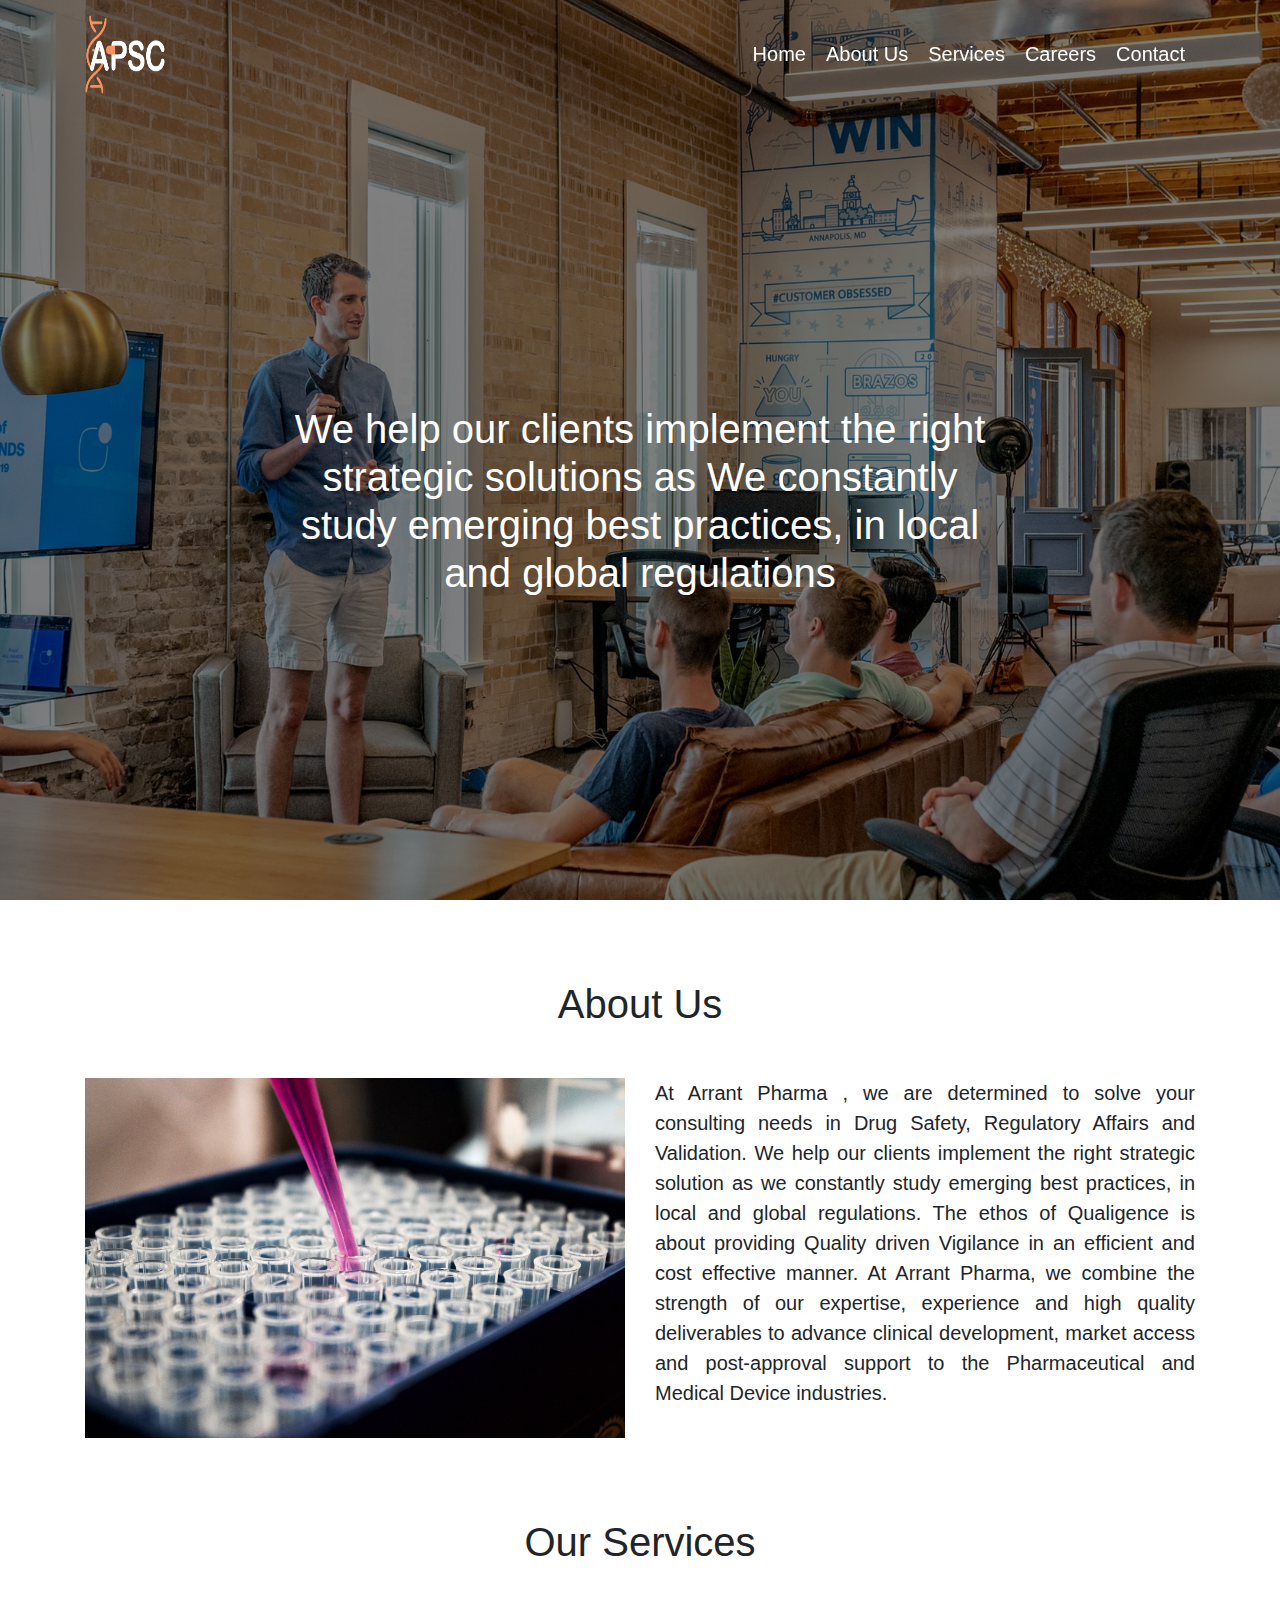
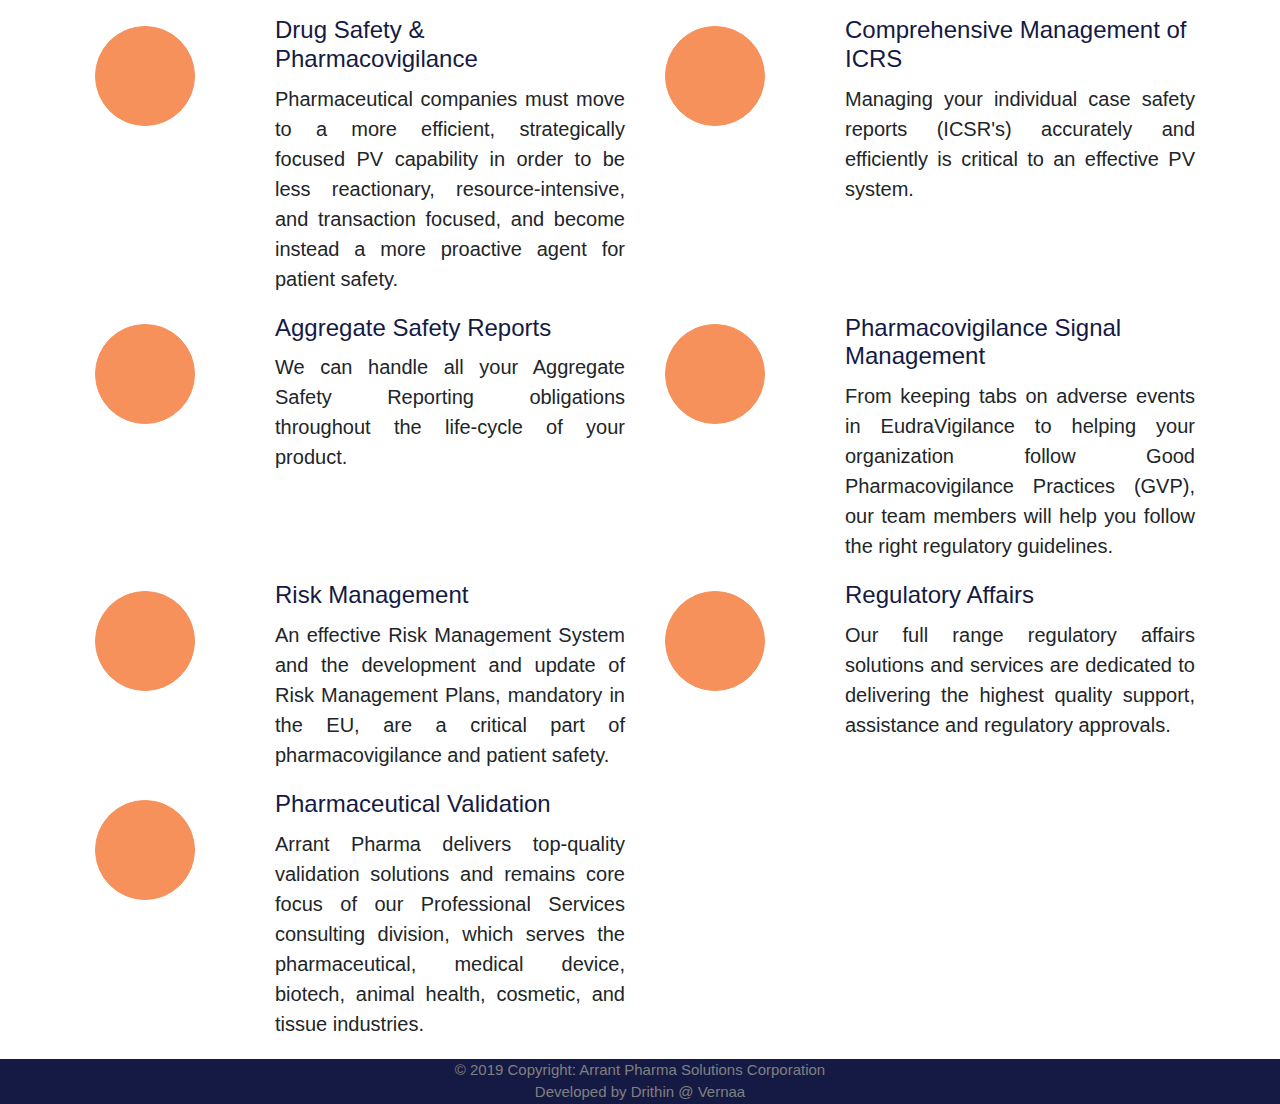
<file: index.html>
<!doctype html>
<html lang="en">
  <head>
    <!-- Required meta tags -->
    <meta charset="utf-8">
    <meta name="viewport" content="width=device-width, initial-scale=1.0">

    <!-- Bootstrap CSS -->
    <link rel="stylesheet" href="https://maxcdn.bootstrapcdn.com/bootstrap/4.0.0/css/bootstrap.min.css" integrity="sha384-Gn5384xqQ1aoWXA+058RXPxPg6fy4IWvTNh0E263XmFcJlSAwiGgFAW/dAiS6JXm" crossorigin="anonymous">

    <link rel="stylesheet" href="https://use.fontawesome.com/releases/v5.0.13/css/all.css" integrity="sha384-DNOHZ68U8hZfKXOrtjWvjxusGo9WQnrNx2sqG0tfsghAvtVlRW3tvkXWZh58N9jp"
    crossorigin="anonymous">

    <link rel="stylesheet" href="style.css">

    <link href="https://fonts.googleapis.com/css?family=Montserrat:300,400&display=swap" rel="stylesheet">

    <title>Home - Arrant Pharma</title>


  </head>
  <body>
        <!-- navbar navbar-inner navbar-expand-md fixed-top navbar-dark bg-primary navbar-custom mb-3 -->
<header class="img-responsive container-fluid">
        <nav class="navbar navbar-expand-md navbar-dark fixed-top" id="nav">
                <div class="container">
                        <a class="navbar-brand" href="index.html">
                                <img src="images/Arrant.Final.png" width="80" height="80" alt="">
                               
                        </a>
        
                    <button class="navbar-toggler" data-toggle="collapse" data-target="#navbarNav">
                            <span class="navbar-toggler-icon">
                                    <ion-icon name="menu"></ion-icon>
                            </span>
                    </button>
        
                    <div class="collapse navbar-collapse" id="navbarNav">
                            <ul class="navbar-nav ml-auto">
                                    <li class="nav-item current-menu-item">
                                        <a class="nav-link" href="index.html">Home</a>
                                    </li>
                                    <li class="nav-item">
                                        <a class="nav-link" href="#about-us" data-target="about-us">About Us</a>
                                    </li>
                                    <li class="nav-item">
                                        <a class="nav-link" href="services.html">Services</a>
                                    </li>
                                    <li class="nav-item">
                                        <a class="nav-link" href="careers.html">Careers</a>
                                    </li>
                                    <li class="nav-item">
                                        <a class="nav-link" href="contact.html">Contact</a>
                                    </li>
                                </ul>
                    </div>         
                </div>
            </nav>
</header>

<div class="row">
        <div id="home col- col-sm-12 col-md-12 col-lg-12">
  
                <div class="landing-text" id="change-bg-color-now">
                        <h3>
                            We help our clients implement the right strategic
                            solutions as We constantly study emerging best practices,
                            in local and global regulations
                        </h3>
                    </div>            
    </div>
</div>
  



<div class="padding">
    <div class="container">
            <h1><a name="about-us">About Us</a></h1>
       
        <div class="row">
            <div class="col-sm-6">
                <img src="images/about-us-sec.jpeg" alt="">
            </div>
            <div class="col-sm-6 text-center">
                    <p>
                            At Arrant Pharma , we are determined to solve your consulting needs in Drug Safety, 
                            Regulatory Affairs and Validation. We help our clients implement the right strategic solution
                             as we constantly study emerging best practices, in local and global regulations. 
                             The ethos of Qualigence is about providing Quality driven Vigilance in an efficient and
                              cost effective manner. At Arrant Pharma, we combine the strength of our expertise, 
                              experience and high quality deliverables to advance clinical development, market access
                               and post-approval support to the Pharmaceutical and Medical Device industries.
                            </p>
            </div>
        </div>
    </div>
</div>

<div class="our-services">
    <div class="container">
        <h1>Our Services</h1>

        <div class="row">
            <div class="col-sm-2">
                        <i class="fas fa-pills"></i> 
            </div>
            <div class="col-sm-4">
                
               
                <h4><a href="services.html#drug-safety">Drug Safety & Pharmacovigilance</a></h4>
                <p>
                        Pharmaceutical companies must move to a more efficient, strategically focused PV 
                        capability in order to be less reactionary, resource-intensive, and transaction focused, 
                        and become instead a more proactive agent for patient safety.
                </p>
            </div>
            <div class="col-sm-2">
                <i class="fas fa-tasks"></i>
            </div>
            <div class="col-sm-4">
                   
                    <h4><a href="services.html#icrs">Comprehensive Management of ICRS</a></h4>
                    <p>
                            Managing your individual case safety reports (ICSR's) accurately and
                             efficiently is critical to an effective PV system.
                    </p>
            </div>
           
        </div>
        <div class="row">
            <div class="col-sm-2">
                <i class="fas fa-shield-alt"></i>
            </div>
            <div class="col-sm-4">
                    
                <h4><a href="services.html#asr">Aggregate Safety Reports</a></h4>
                <p>
                        We can handle all your Aggregate Safety Reporting obligations throughout
                         the life-cycle of your product.
                </p>
            </div>
            <div class="col-sm-2">
                    <i class="fas fa-signal"></i>
            </div>
            <div class="col-sm-4">
                    
                    <h4><a href="services.html#psm">Pharmacovigilance Signal Management</a></h4>
                    <p>
                        From keeping tabs on adverse events in EudraVigilance to helping your 
                        organization follow Good Pharmacovigilance Practices (GVP), 
                        our team members will help you follow the right regulatory guidelines.
                    </p>
            </div>
           
        </div>

        <div class="row">
            <div class="col-sm-2">
                    <i class="fas fa-user-shield"></i>
            </div>
            <div class="col-sm-4">
                   
                
                <h4><a href="services.html#riskmgt">Risk Management</a></h4>
                <p>
                    An effective Risk Management System and the development and update of Risk Management Plans, mandatory in the EU, are a critical part of pharmacovigilance and patient safety. 
                </p>
            </div>

            <div class="col-sm-2">
                    <i class="fas fa-gavel"></i>
            </div>
            <div class="col-sm-4">
                   
                    <h4><a href="services.html#regaffairs">Regulatory Affairs</a></h4>
                    <p>
                        Our full range regulatory affairs solutions and services are dedicated to delivering
                         the highest quality support, assistance and regulatory approvals.
                    </p>
            </div>
           
        </div>
        <div class="row">

            <div class="col-sm-2">
                    <i class="fas fa-vials"></i>
            </div>
            <div class="col-sm-4">
                    
                <h4><a href="services.html#pharmavalid">Pharmaceutical Validation</a></h4>
                <p>
                    Arrant Pharma delivers top-quality validation solutions and remains 
                    core focus of our Professional Services consulting division, which serves 
                    the pharmaceutical, medical device, biotech, animal health, cosmetic, and tissue industries.
                </p>
            </div>
            
        </div>



    </div>
</div>



<!-- Footer -->
<footer class="page-footer font-small blue">

       
        <div class="container">
            <div class="row">
                    <div class="footer-copyright text-center col-md-12">© 2019 Copyright:
                            <a href="#">Arrant Pharma Solutions Corporation</a>
                    </div>
                    <div class="footer-copyright text-center col-md-12">Developed by Drithin @
                            <a href="https://www.vernaa.com">Vernaa</a>
                    </div>
            </div>
               
        </div>
       
       
      
      </footer>
      <!-- Footer -->


    <!-- Optional JavaScript -->
    
    <!-- jQuery first, then Popper.js, then Bootstrap JS -->
    <script src="https://code.jquery.com/jquery-3.2.1.slim.min.js" integrity="sha384-KJ3o2DKtIkvYIK3UENzmM7KCkRr/rE9/Qpg6aAZGJwFDMVNA/GpGFF93hXpG5KkN" crossorigin="anonymous"></script>
    <script src="https://cdnjs.cloudflare.com/ajax/libs/popper.js/1.12.9/umd/popper.min.js" integrity="sha384-ApNbgh9B+Y1QKtv3Rn7W3mgPxhU9K/ScQsAP7hUibX39j7fakFPskvXusvfa0b4Q" crossorigin="anonymous"></script>
    <script src="https://maxcdn.bootstrapcdn.com/bootstrap/4.0.0/js/bootstrap.min.js" integrity="sha384-JZR6Spejh4U02d8jOt6vLEHfe/JQGiRRSQQxSfFWpi1MquVdAyjUar5+76PVCmYl" crossorigin="anonymous"></script>

    <script type="text/javascript" src="script.js"></script>
  </body>
</html>
</file>
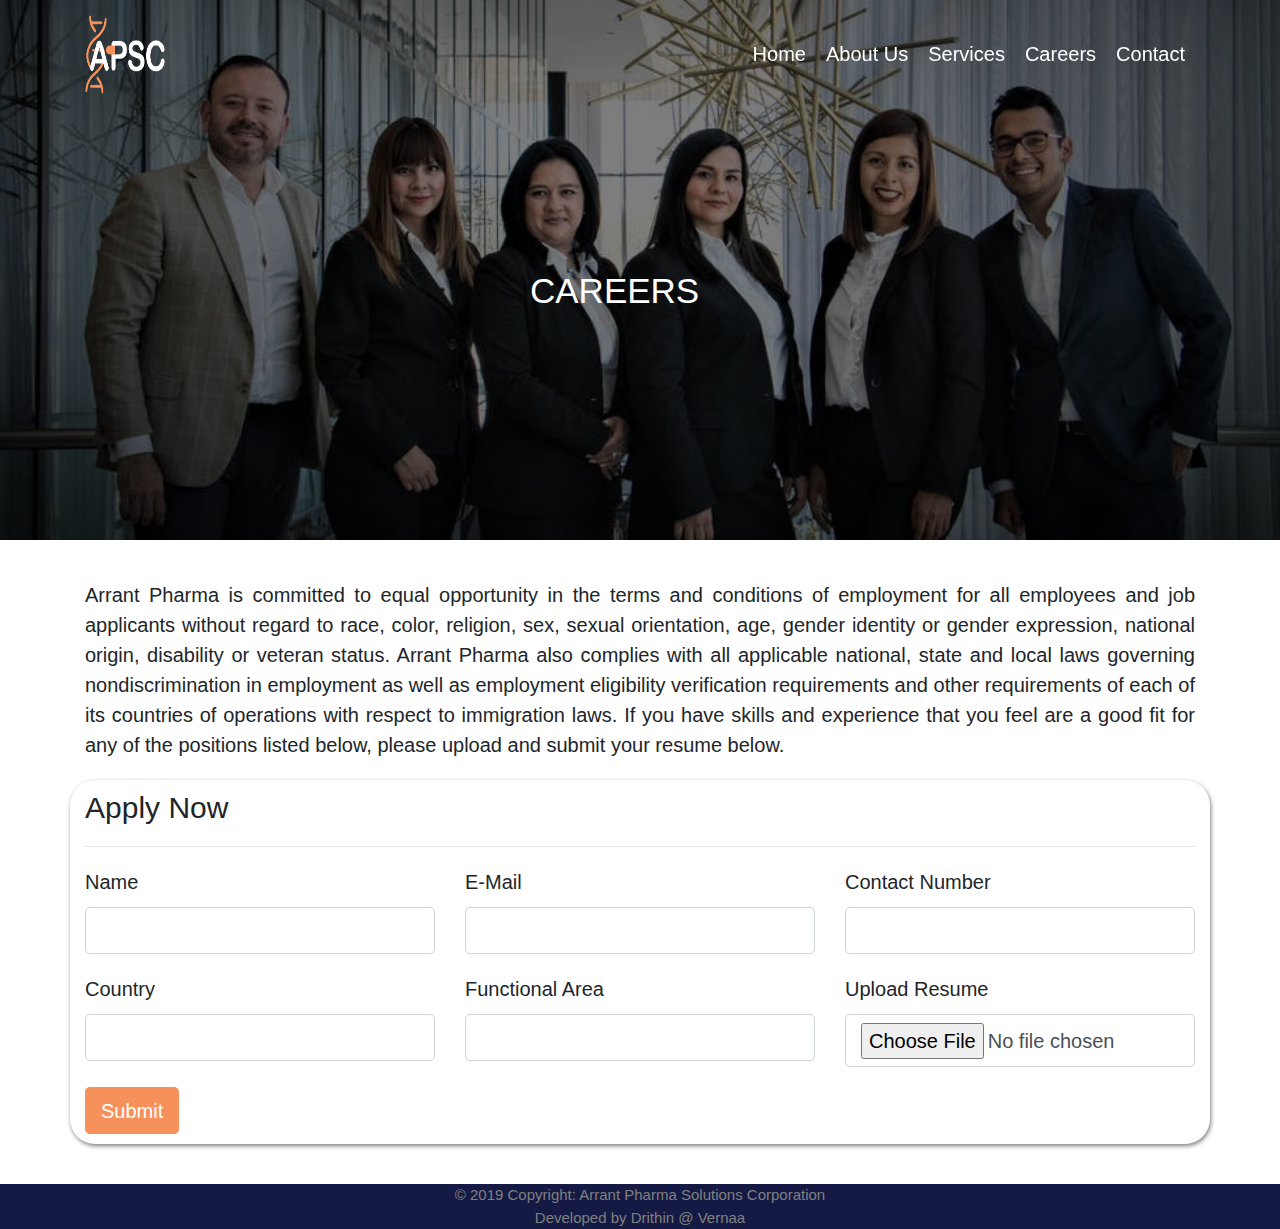
<file: careers.html>
<!doctype html>
<html lang="en">
  <head>
    <!-- Required meta tags -->
    <meta charset="utf-8">
    <meta name="viewport" content="width=device-width, initial-scale=1, shrink-to-fit=no">

    <!-- Bootstrap CSS -->
    <link rel="stylesheet" href="https://maxcdn.bootstrapcdn.com/bootstrap/4.0.0/css/bootstrap.min.css" integrity="sha384-Gn5384xqQ1aoWXA+058RXPxPg6fy4IWvTNh0E263XmFcJlSAwiGgFAW/dAiS6JXm" crossorigin="anonymous">

    <link rel="stylesheet" href="https://use.fontawesome.com/releases/v5.0.13/css/all.css" integrity="sha384-DNOHZ68U8hZfKXOrtjWvjxusGo9WQnrNx2sqG0tfsghAvtVlRW3tvkXWZh58N9jp"
    crossorigin="anonymous">

    <link href="https://fonts.googleapis.com/css?family=Montserrat:300,400&display=swap" rel="stylesheet">


    <link rel="stylesheet" href="style.css">

    <title>Careers - Arrant Pharma</title>


  </head>

  <body>
        
                <nav class="navbar navbar-expand-md navbar-dark fixed-top" id="nav">
                        <div class="container">
                                <a class="navbar-brand" href="index.html">
                                        <img src="images/Arrant.Final.png" width="80" height="80" alt="">
                                </a>
                
                            <button class="navbar-toggler" data-toggle="collapse" data-target="#navbarNav">
                                    <span class="navbar-toggler-icon"></span>
                            </button>
                
                            <div class="collapse navbar-collapse" id="navbarNav">
                                    <ul class="navbar-nav ml-auto">
                                            <li class="nav-item">
                                                <a class="nav-link" href="index.html">Home</a>
                                            </li>
                                            <li class="nav-item">
                                                <a class="nav-link" href="index.html#about-us" data-target="about-us">About Us</a>
                                            </li>
                                            <li class="nav-item">
                                                <a class="nav-link" href="services.html">Services</a>
                                            </li>
                                            <li class="nav-item current-menu-item">
                                                <a class="nav-link" href="careers.html">Careers</a>
                                            </li>
                                            <li class="nav-item">
                                                <a class="nav-link" href="contact.html">Contact</a>
                                            </li>
                                        </ul>
                            </div>         
                        </div>
                    </nav>
      

        <div id="careers">
                <div class="careers-text">
                    <h3>Careers</h3>
                </div>
            </div>
        
        <div class="careers-para">
            <div class="container">
                <div class="row">
                    <div class="col">
                            <p>
                                    Arrant Pharma is committed to equal opportunity in the terms and conditions of employment for all employees and job applicants without regard to race, color, religion, sex, sexual orientation, age, gender identity or gender expression, national origin, disability or veteran status.
        
                                    Arrant Pharma also complies with all applicable national, state and local laws governing nondiscrimination in employment as well as employment eligibility verification requirements and other requirements of each of its countries of operations with respect to immigration laws.
                                    
                                    If you have skills and experience that you feel are a good fit for any of the positions listed below, please upload and submit your resume below.
                            </p>
                    </div>
                   
                </div>
            </div>
        </div>

        <!-- <div class="careers-form">
            <div class="container">
                
                <div class="careers-form-field">
                        <div class="row">
                                <h4>Apply Now</h4>
                            </div>
            
                    <div class="form-row">
                            <div class="col-md-4">
                                <input type="text" class="form-control" placeholder="Name">
                            </div>
                            <div class="col-md-4">
                                <input type="email" class="form-control" placeholder="Email">
                            </div>
                            <div class="col-md-4">
                                <input type="text" class="form-control" placeholder="Contact Number">
                            </div>    
                        </div> 
                    <div class="form-row">
                            <div class="col-md-4">
                                <input type="text" class="form-control" placeholder="Country">
                            </div>
                            <div class="col-md-4">
                                <input type="text" class="form-control" placeholder="Functional Area">
                            </div>
                            <div class="col-md-4">
                                    <input type="file" id="file" class="form-control-file">
                                    <small class="form-text text-muted" id="fileHelp">Max 3mb size</small>
                                
                            </div>    
                        </div> 
                    <button class="btn btn-light" type="submit">Submit</button>
                    </div>
                   
            </div>
        </div> -->

        <form class="careers-form" id="careers-form" enctype="multipart/form-data" method="post" action="career-send.php">
            <div class="container">
                    <h4>Apply Now</h4>
                    <hr>
                   
                    <div class="row">
                        <div class="col-md-4">
                            <div class="form-group"><label>Name</label> <input type="text" class="form-control" name="name"></div>
                        </div>
                        <div class="col-md-4">
                            <div class="form-group"><label>E-Mail</label> <input type="text" class="form-control" name="email"></div>
                        </div>
                        <div class="col-md-4">
                            <div class="form-group"><label>Contact Number</label> <input type="text" class="form-control" name="mobile"></div>
                        </div>
                        <div class="col-md-4">
                            <div class="form-group"><label>Country</label> <input type="text" class="form-control" name="country"></div>
                        </div>
                        <div class="col-md-4">
                            <div class="form-group"><label>Functional Area</label> <input type="text" class="form-control" name="functional"></div>
                        </div>
                        <div class="col-md-4">
                            <div class="form-group"><label>Upload Resume</label> <input type="file" class="form-control" name="attachment"></div>
                        </div>
                        <div class="col-12"><input type="submit" class="btn" name=""></div>
                    </div>
                
            </div>
           
        </form>



       <!-- Footer -->
<footer class="page-footer font-small blue">

       
        <div class="container">
            <div class="row">
                    <div class="footer-copyright text-center col-md-12">© 2019 Copyright:
                            <a href="#">Arrant Pharma Solutions Corporation</a>
                    </div>
                    <div class="footer-copyright text-center col-md-12">Developed by Drithin @
                            <a href="https://www.vernaa.com">Vernaa</a>
                    </div>
            </div>
               
        </div>
       
       
      
      </footer>
      <!-- Footer -->


 
    <!-- jQuery first, then Popper.js, then Bootstrap JS -->
    <script src="https://code.jquery.com/jquery-3.2.1.slim.min.js" integrity="sha384-KJ3o2DKtIkvYIK3UENzmM7KCkRr/rE9/Qpg6aAZGJwFDMVNA/GpGFF93hXpG5KkN" crossorigin="anonymous"></script>
    <script src="https://cdnjs.cloudflare.com/ajax/libs/popper.js/1.12.9/umd/popper.min.js" integrity="sha384-ApNbgh9B+Y1QKtv3Rn7W3mgPxhU9K/ScQsAP7hUibX39j7fakFPskvXusvfa0b4Q" crossorigin="anonymous"></script>
    <script src="https://maxcdn.bootstrapcdn.com/bootstrap/4.0.0/js/bootstrap.min.js" integrity="sha384-JZR6Spejh4U02d8jOt6vLEHfe/JQGiRRSQQxSfFWpi1MquVdAyjUar5+76PVCmYl" crossorigin="anonymous"></script>

    <script type="text/javascript" src="script.js"></script>

    <script type="text/javascript">
       $("#careers-form").validate({
    rules: {
        name: "required",
        email: "required",
        email: {
            required: true,
            email: true
        },
        mobile: {
            required:true,
            minlength:8,
            number:true,
            maxlength:12,
        },
        country:"required",
        functional:"required",
        attachment:"required",
       // agree: "required"
    },
    
    submitHandler: function(form) {
        form.submit();
    }
});

    </script>
  </body>

  </html>
</file>
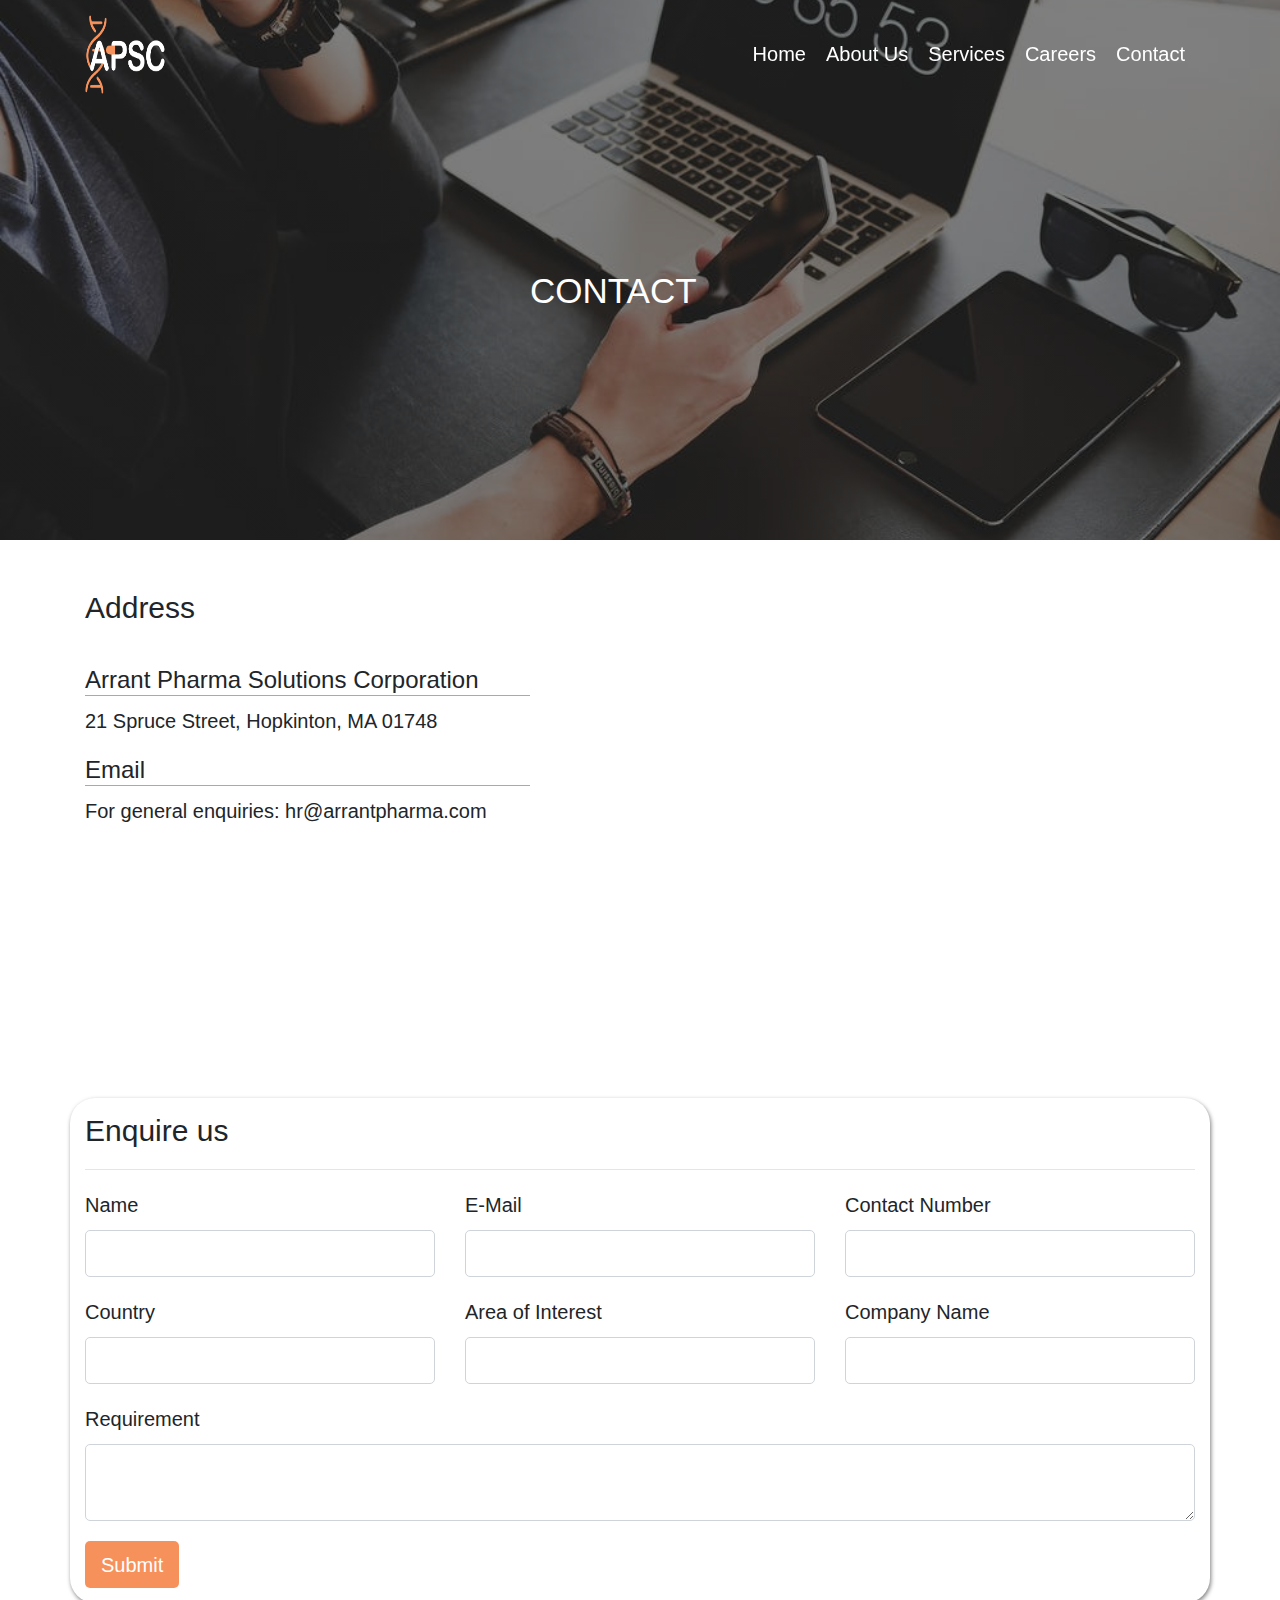
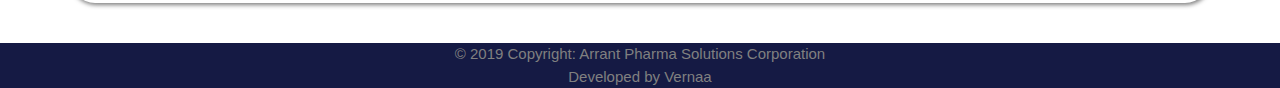
<file: contact.html>
<!doctype html>
<html lang="en">
  <head>
    <!-- Required meta tags -->
    <meta charset="utf-8">
    <meta name="viewport" content="width=device-width, initial-scale=1, shrink-to-fit=no">

    <!-- Bootstrap CSS -->
    <link rel="stylesheet" href="https://maxcdn.bootstrapcdn.com/bootstrap/4.0.0/css/bootstrap.min.css" integrity="sha384-Gn5384xqQ1aoWXA+058RXPxPg6fy4IWvTNh0E263XmFcJlSAwiGgFAW/dAiS6JXm" crossorigin="anonymous">

    <link rel="stylesheet" href="https://use.fontawesome.com/releases/v5.0.13/css/all.css" integrity="sha384-DNOHZ68U8hZfKXOrtjWvjxusGo9WQnrNx2sqG0tfsghAvtVlRW3tvkXWZh58N9jp"
    crossorigin="anonymous">

    <link href="https://fonts.googleapis.com/css?family=Montserrat:300,400&display=swap" rel="stylesheet">


    <link rel="stylesheet" href="style.css">

    <title>Contact - Arrant Pharma</title>


  </head>

  <body>
        
                <nav class="navbar navbar-expand-md navbar-dark fixed-top" id="nav">
                        <div class="container">
                                <a class="navbar-brand" href="index.html">
                                        <img src="images/Arrant.Final.png" width="80" height="80" alt="">
                                </a>
                
                            <button class="navbar-toggler" data-toggle="collapse" data-target="#navbarNav">
                                    <span class="navbar-toggler-icon"></span>
                            </button>
                
                            <div class="collapse navbar-collapse" id="navbarNav">
                                    <ul class="navbar-nav ml-auto">
                                            <li class="nav-item">
                                                <a class="nav-link" href="index.html">Home</a>
                                            </li>
                                            <li class="nav-item">
                                                <a class="nav-link" href="index.html#about-us" data-target="about-us">About Us</a>
                                            </li>
                                            <li class="nav-item">
                                                <a class="nav-link" href="services.html">Services</a>
                                            </li>
                                            <li class="nav-item">
                                                <a class="nav-link" href="careers.html">Careers</a>
                                            </li>
                                            <li class="nav-item">
                                                <a class="nav-link" href="contact.html">Contact</a>
                                            </li>
                                        </ul>
                            </div>         
                        </div>
                    </nav>
      



        <div id="contact">
                <div class="contact-text">
                    <h3>contact</h3>
                </div>
            </div>

            <div class="contact-addr">
                    <div class="container">
                        <div class="row">
                            <div class="col-lg-5">
                                <h2>Address</h2>
                                <br>
    
                                <h6>Arrant Pharma Solutions Corporation</h6>
                                <p>21 Spruce Street, Hopkinton, MA 01748</p>
    
                                <h6>Email</h6>
                                <p>For general enquiries: hr@arrantpharma.com</p>
    
                                
                            </div>
    
                            <div class="col-lg-3">
                                <iframe src="https://www.google.com/maps/embed?pb=!1m18!1m12!1m3!1d2953.437339283797!2d-71.50831194899642!3d42.247832250072065!2m3!1f0!2f0!3f0!3m2!1i1024!2i768!4f13.1!3m3!1m2!1s0x89e475b9ee90e08d%3A0xe250a335c6c9e833!2s21%20Spruce%20St%2C%20Hopkinton%2C%20MA%2001748%2C%20USA!5e0!3m2!1sen!2sin!4v1587051507491!5m2!1sen!2sin" width="600" height="450" frameborder="0" style="border:0;" allowfullscreen="" aria-hidden="false" tabindex="0"></iframe>
                            </div>
                        </div>
                    </div>
                </div>
        
        
           

            
                    <form class="contact-form" id="contact-form"  method="post" enctype="multipart/form-data" action="contact-send.php">

                        <div class="container">
                                <h4>Enquire us</h4>
                                <hr>
                                <div class="row">
                                    <div class="col-md-4">
                                        <div class="form-group"><label>Name</label> <input type="text" class="form-control" name="name"></div>
                                    </div>
                                    <div class="col-md-4">
                                        <div class="form-group"><label>E-Mail</label> <input type="text" class="form-control" name="email"></div>
                                    </div>
                                    <div class="col-md-4">
                                        <div class="form-group"><label>Contact Number</label> <input type="text" class="form-control" name="mobile"></div>
                                    </div>
                                    <div class="col-md-4">
                                        <div class="form-group"><label>Country</label> <input type="text" class="form-control" name="country"></div>
                                    </div>
                                    <div class="col-md-4">
                                        <div class="form-group"><label>Area of Interest</label> <input type="text" class="form-control" name="interest"></div>
                                    </div>
                                    <div class="col-md-4">
                                        <div class="form-group"><label>Company Name</label> <input type="text" class="form-control" name="company"></div>
                                    </div>
                                    <div class="col-12">
                                        <div class="form-group"><label>Requirement</label> <textarea class="form-control" name="requirement"></textarea></div>
                                    </div>
                                    <div class="col-12"><input type="submit" class="btn" name=""></div>
                                </div>
                        </div>
                        
                    </form>

            

     <!-- Footer -->
<footer class="page-footer font-small blue">

       
        <div class="container">
            <div class="row">
                    <div class="footer-copyright text-center col-md-12">© 2019 Copyright:
                            <a href="#">Arrant Pharma Solutions Corporation</a>
                    </div>
                    <div class="footer-copyright text-center col-md-12">Developed by
                            <a href="https://www.vernaa.com">Vernaa</a>
                    </div>
            </div>
               
        </div>
       
       
      
      </footer>
      <!-- Footer -->


     <!-- jQuery first, then Popper.js, then Bootstrap JS -->
     <script src="https://code.jquery.com/jquery-3.2.1.slim.min.js" integrity="sha384-KJ3o2DKtIkvYIK3UENzmM7KCkRr/rE9/Qpg6aAZGJwFDMVNA/GpGFF93hXpG5KkN" crossorigin="anonymous"></script>
     <script src="https://cdnjs.cloudflare.com/ajax/libs/popper.js/1.12.9/umd/popper.min.js" integrity="sha384-ApNbgh9B+Y1QKtv3Rn7W3mgPxhU9K/ScQsAP7hUibX39j7fakFPskvXusvfa0b4Q" crossorigin="anonymous"></script>
     <script src="https://maxcdn.bootstrapcdn.com/bootstrap/4.0.0/js/bootstrap.min.js" integrity="sha384-JZR6Spejh4U02d8jOt6vLEHfe/JQGiRRSQQxSfFWpi1MquVdAyjUar5+76PVCmYl" crossorigin="anonymous"></script>
 
     <script type="text/javascript" src="script.js"></script>
   </body>
 
   </html>
</file>
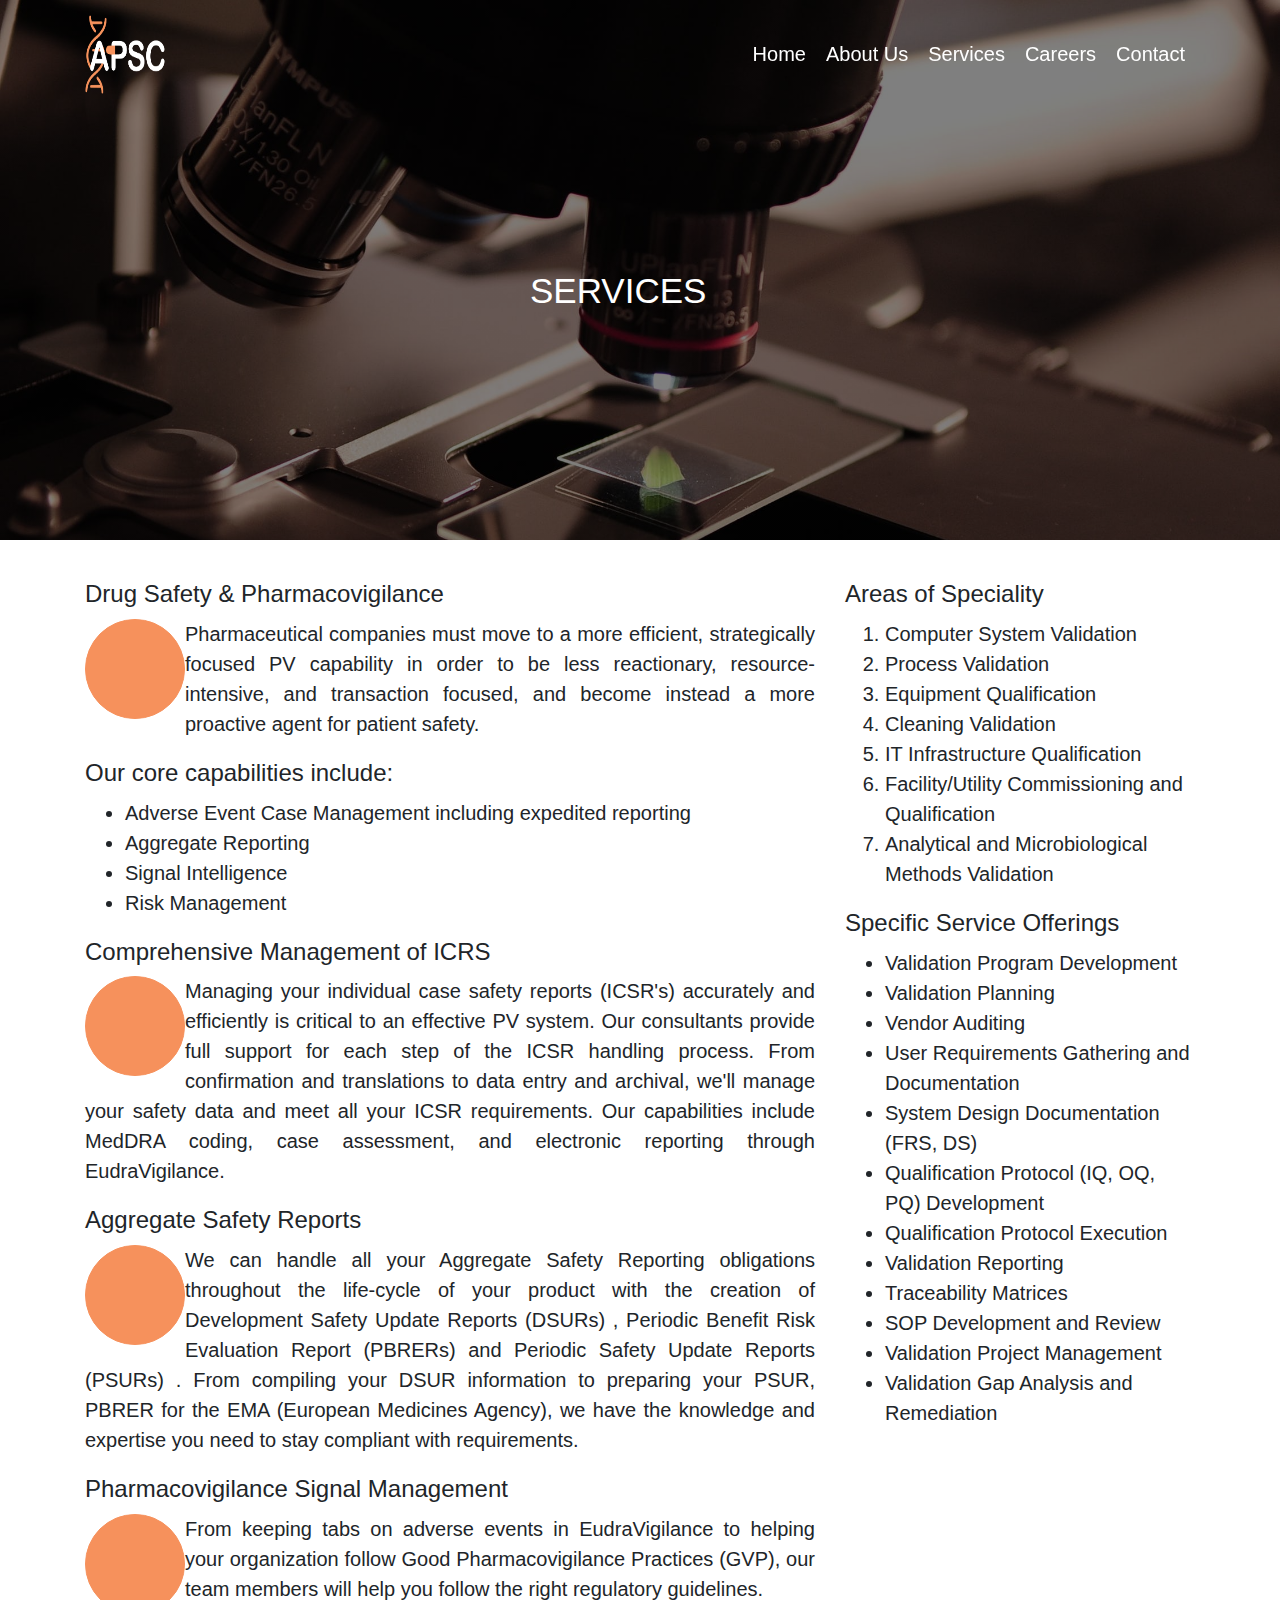
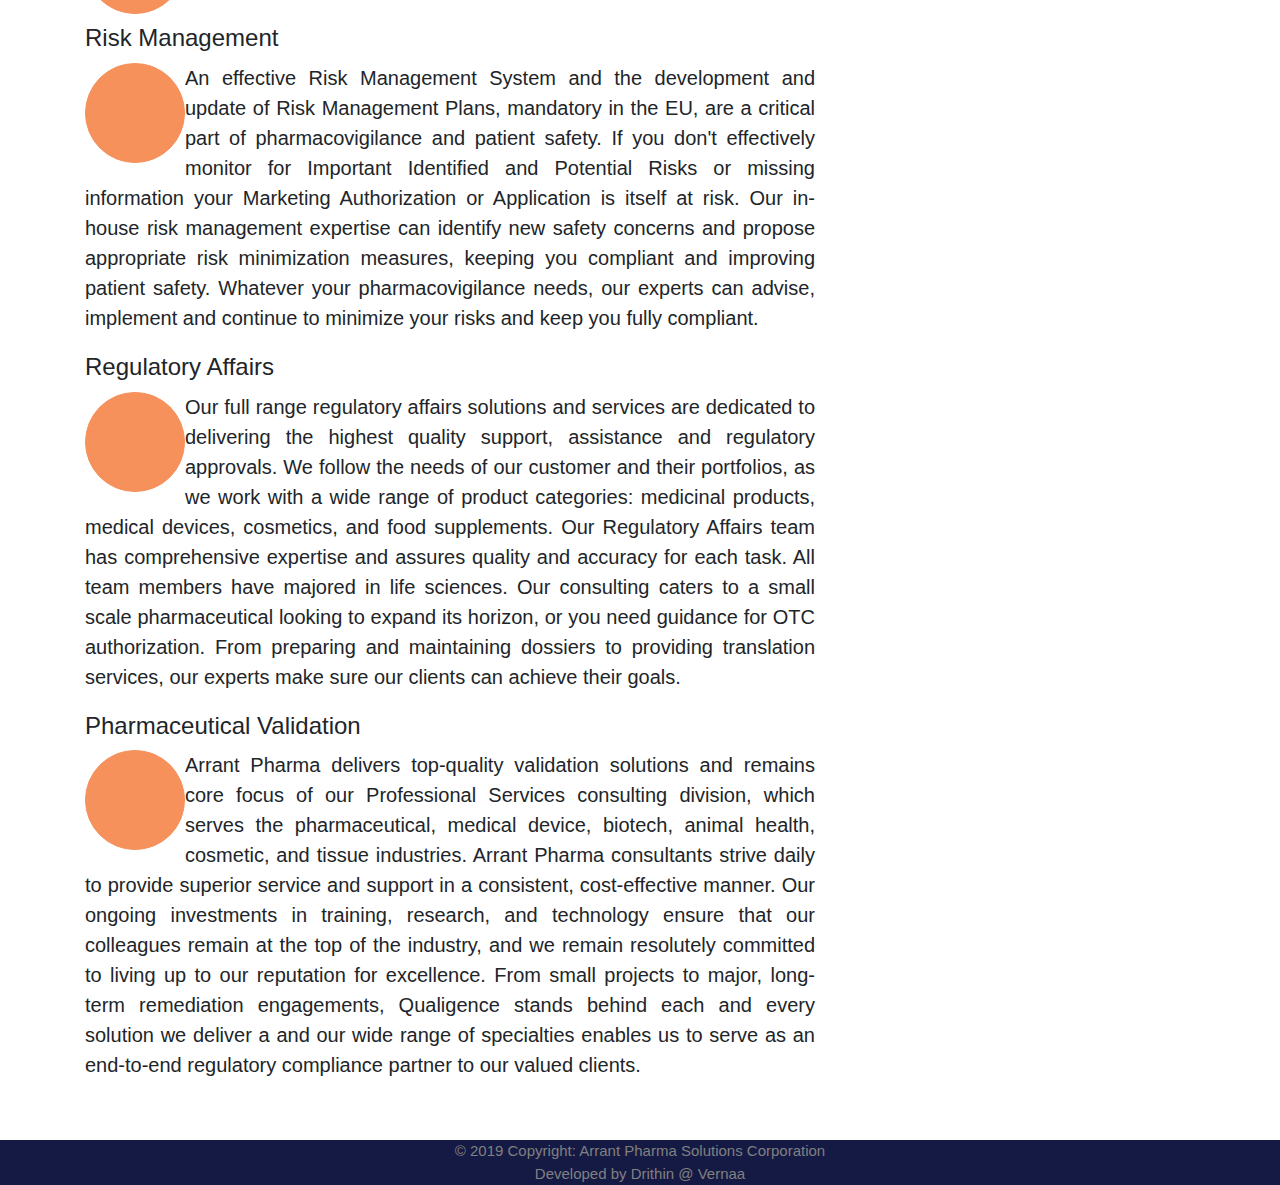
<file: services.html>
<!doctype html>
<html lang="en">
  <head>
    <!-- Required meta tags -->
    <meta charset="utf-8">
    <meta name="viewport" content="width=device-width, initial-scale=1, shrink-to-fit=no">

    <!-- Bootstrap CSS -->
    <link rel="stylesheet" href="https://maxcdn.bootstrapcdn.com/bootstrap/4.0.0/css/bootstrap.min.css" integrity="sha384-Gn5384xqQ1aoWXA+058RXPxPg6fy4IWvTNh0E263XmFcJlSAwiGgFAW/dAiS6JXm" crossorigin="anonymous">

    <link rel="stylesheet" href="https://use.fontawesome.com/releases/v5.0.13/css/all.css" integrity="sha384-DNOHZ68U8hZfKXOrtjWvjxusGo9WQnrNx2sqG0tfsghAvtVlRW3tvkXWZh58N9jp"
    crossorigin="anonymous">

    <link href="https://fonts.googleapis.com/css?family=Montserrat:300,400&display=swap" rel="stylesheet">


    <link rel="stylesheet" href="style.css">

    <title>Home - Arrant Pharma</title>


  </head>

  <body>
       
                <nav class="navbar navbar-expand-md navbar-dark fixed-top" id="nav">
                        <div class="container">
                                <a class="navbar-brand" href="index.html">
                                        <img src="images/Arrant.Final.png" width="80" height="80" alt="">
                                </a>
                
                            <button class="navbar-toggler" data-toggle="collapse" data-target="#navbarNav">
                                    <span class="navbar-toggler-icon"></span>
                            </button>
                
                            <div class="collapse navbar-collapse" id="navbarNav">
                                    <ul class="navbar-nav ml-auto">
                                            <li class="nav-item">
                                                <a class="nav-link" href="index.html">Home</a>
                                            </li>
                                            <li class="nav-item">
                                                <a class="nav-link" href="index.html#about-us" data-target="about-us">About Us</a>
                                            </li>
                                            <li class="nav-item">
                                                <a class="nav-link" href="services.html">Services</a>
                                            </li>
                                            <li class="nav-item">
                                                <a class="nav-link" href="careers.html">Careers</a>
                                            </li>
                                            <li class="nav-item">
                                                <a class="nav-link" href="contact.html">Contact</a>
                                            </li>
                                        </ul>
                            </div>         
                        </div>
                    </nav>
       
  
        
        <div id="services">
                <div class="services-text">
                    <h3>services</h3>
                </div>
            </div>


        <div class="services">
            <div class="container">
                <div class="row">
                        <div class="col-lg-8">
                            <div >
                                    <h4><a name="drug-safety">Drug Safety & Pharmacovigilance</a></h4>
                                    <i class="fas fa-pills"></i> 
                                    <p>
                                            Pharmaceutical companies must move to a more efficient, strategically focused PV 
                                            capability in order to be less reactionary, resource-intensive, and transaction focused, 
                                            and become instead a more proactive agent for patient safety.
                                    </p>
    
                                    <h6>Our core capabilities include:</h6>
                                    
                                    <ul>
                                        <li>Adverse Event Case Management including expedited reporting</li>
                                        <li>Aggregate Reporting</li>
                                        <li>Signal Intelligence</li>
                                        <li>Risk Management</li>
                                    </ul>
                            </div>

                            <div >
                                    <h4><a name="icrs">Comprehensive Management of ICRS</a></h4>
                                    
                                    <i class="fas fa-tasks"></i>
                           
                            <p>
                                    Managing your individual case safety reports (ICSR's) accurately and efficiently 
                                    is critical to an effective PV system. Our consultants provide full support for 
                                    each step of the ICSR handling process. From confirmation and translations to data
                                     entry and archival, we'll manage your safety data and meet all your ICSR requirements.
                                      Our capabilities include MedDRA coding, case assessment, and electronic reporting
                                       through EudraVigilance.
                            </p>
                            </div>

                            <div>
                                    <h4><a name="asr">Aggregate Safety Reports</a></h4>
                                    <i class="fas fa-shield-alt"></i>
                                
                                <p>
                                        We can handle all your Aggregate Safety Reporting obligations throughout the 
                                        life-cycle of your product with the creation of Development Safety Update Reports (DSURs) ,
                                         Periodic Benefit Risk Evaluation Report (PBRERs) and Periodic Safety Update Reports (PSURs)
                                         . From compiling your DSUR information to preparing your PSUR, PBRER for the EMA 
                                         (European Medicines Agency), we have the knowledge and expertise you need to stay compliant 
                                         with requirements.
                                </p>
            
                            </div>

                            <div>
                                    <h4><a name="psm">Pharmacovigilance Signal Management</a></h4>
                                    <i class="fas fa-signal"></i>
                       
                        <p>
                                From keeping tabs on adverse events in EudraVigilance to helping your 
                                organization follow Good Pharmacovigilance Practices (GVP), 
                                our team members will help you follow the right regulatory guidelines.
                        </p>
    
                            </div>

                            <div>
                                    <h4><a name="riskmgt">Risk Management</a></h4>
                                    <i class="fas fa-user-shield"></i>
                               
                                <p>
                                        An effective Risk Management System and the development and update of Risk Management Plans, mandatory in the EU, are a critical part of pharmacovigilance and patient safety. If you don't effectively monitor for Important Identified and Potential Risks or missing information your Marketing Authorization or Application is itself at risk.

                                        Our in-house risk management expertise can identify new safety concerns and propose appropriate risk minimization measures, keeping you compliant and improving patient safety.
                                        
                                        Whatever your pharmacovigilance needs, our experts can advise, implement and continue to minimize your risks and keep you fully compliant.
                                </p>
            
                            </div>

                            <div>
                                    <h4><a name="regaffairs">Regulatory Affairs</a></h4>
                                    <i class="fas fa-gavel"></i>
                               
                                <p>
                                     Our full range regulatory affairs solutions and services are dedicated to delivering the highest quality support, assistance and regulatory approvals. We follow the needs of our customer and their portfolios, as we work with a wide range of product categories: medicinal products, medical devices, cosmetics, and food supplements. Our Regulatory Affairs team has comprehensive expertise and assures quality and accuracy for each task. All team members have majored in life sciences. Our consulting caters to a small scale pharmaceutical looking to expand its horizon, or you need guidance for OTC authorization.
            
                                    From preparing and maintaining dossiers to providing translation services, our experts make sure our clients can achieve their goals.
                                </p>
                            </div>

                            <div>
                                    <h4><a name="pharmavalid">Pharmaceutical Validation</a></h4>
                                    <i class="fas fa-user-shield"></i>
                               
                                <p>
                                        Arrant Pharma delivers top-quality validation solutions and remains core focus of our Professional Services consulting division, which serves the pharmaceutical, medical device, biotech, animal health, cosmetic, and tissue industries.
            
            
                                    Arrant Pharma consultants strive daily to provide superior service and support in a consistent, cost-effective manner. Our ongoing investments in training, research, and technology ensure that our colleagues remain at the top of the industry, and we remain resolutely committed to living up to our reputation for excellence. From small projects to major, long-term remediation engagements, Qualigence stands behind each and every solution we deliver a and our wide range of specialties enables us to serve as an end-to-end regulatory compliance partner to our valued clients.
                                </p>
                            </div>
                        </div>
                        <div class="col-lg-4">
                                <h6>Areas of Speciality</h6>
                    
                                <ol>
                                    <li>Computer System Validation</li>
                                    <li>Process Validation</li>
                                    <li>Equipment Qualification</li>
                                    <li>Cleaning Validation</li>
                                    <li>IT Infrastructure Qualification</li>
                                    <li>Facility/Utility Commissioning and Qualification</li>
                                    <li>Analytical and Microbiological Methods Validation</li>
                                </ol>

                                <h6>Specific Service Offerings</h6>
                
                                    <ul>
                                        <li>Validation Program Development</li>
                                        <li>Validation Planning</li>
                                        <li>Vendor Auditing</li>
                                        <li>User Requirements Gathering and Documentation</li>
                                        <li>System Design Documentation (FRS, DS)</li>
                                        <li>Qualification Protocol (IQ, OQ, PQ) Development</li>
                                        <li>Qualification Protocol Execution</li>
                                        <li>Validation Reporting</li>
                                        <li>Traceability Matrices</li>
                                        <li>SOP Development and Review</li>
                                        <li>Validation Project Management</li>
                                        <li>Validation Gap Analysis and Remediation</li>
                                   
                                        
                                    </ul>
                        </div>
                </div>


               
            </div>
        </div>




      <!-- Footer -->
<footer class="page-footer font-small blue">

       
        <div class="container">
            <div class="row">
                    <div class="footer-copyright text-center col-md-12">© 2019 Copyright:
                            <a href="#">Arrant Pharma Solutions Corporation</a>
                    </div>
                    <div class="footer-copyright text-center col-md-12">Developed by Drithin @
                            <a href="https://www.vernaa.com">Vernaa</a>
                    </div>
            </div>
               
        </div>
       
       
      
      </footer>
      <!-- Footer -->

            
 <!-- jQuery first, then Popper.js, then Bootstrap JS -->
 <script src="https://code.jquery.com/jquery-3.2.1.slim.min.js" integrity="sha384-KJ3o2DKtIkvYIK3UENzmM7KCkRr/rE9/Qpg6aAZGJwFDMVNA/GpGFF93hXpG5KkN" crossorigin="anonymous"></script>
 <script src="https://cdnjs.cloudflare.com/ajax/libs/popper.js/1.12.9/umd/popper.min.js" integrity="sha384-ApNbgh9B+Y1QKtv3Rn7W3mgPxhU9K/ScQsAP7hUibX39j7fakFPskvXusvfa0b4Q" crossorigin="anonymous"></script>
 <script src="https://maxcdn.bootstrapcdn.com/bootstrap/4.0.0/js/bootstrap.min.js" integrity="sha384-JZR6Spejh4U02d8jOt6vLEHfe/JQGiRRSQQxSfFWpi1MquVdAyjUar5+76PVCmYl" crossorigin="anonymous"></script>

 <script type="text/javascript" src="script.js"></script>
</body>

</html>
</file>
<file: style.css>
/*
orange - f6915c
blue - #151a44
*/


html{
   
    font-family: "Montserrat", sans-serif;
    font-weight: 300;
    font-size: 20px;
    text-rendering: optimizeLegibility;
}


.navbar{ 
    margin-bottom:0px !important; 

    

    height: 20%;
}



.navbar img{
    margin-bottom:0px !important; 
}

.navbar li a{ 
    font-size: 20px !important;
}

.navbar li:hover{
    border-bottom: 1px solid #f6915c !important;
}

#nav li a{
    color: white;
}

/* .scrolled{
    background: #151a44;
} */

.navbar-toggler-icon ion-icon{
   color: white !important;
   font-size: 20px !important;

   z-index: 10 !important;
}

.navbar ul li a:hover,
.navbar ul li.current-menu-item a {
    
    color: #f6915c;
}

.img-responsive{
    background-image: linear-gradient(rgba(0,0,0,0.5),rgba(0,0,0,0.5)),url('images/home-page-2.jpeg');

  /* background-position: center center;
  background-repeat: no-repeat;
  background-size: 100% 100%; */
  background-size: cover;
  background-position: center;
  background-repeat: no-repeat;
  height: 100vh;
  width: 100vw;
}

/* .img-responsive{
    width: 100%;
    height: auto;
} */
.landing-text h3{
    color: white;
    position: absolute;
    top: 39%;
    left: 150px;
    right: 120px;
    font-size: 140%;
    text-align: center;
    
}
#services{
    background-image: linear-gradient(rgba(0,0,0,0.5),rgba(0,0,0,0.5)),url('images/services-page.jpeg');
    background-position: center;
  background-repeat: no-repeat;
  background-size: cover;
  position: relative;
  height: 50vh;

  

  overflow: hidden;



}

.services-text h3{
    color: white;
    text-align: center;
    position: absolute;
    top: 50%;
    left: 600px;
    text-transform: uppercase;
    /* position : absolute;
    left: 80%;
    margin-left: -100px;
    margin-right: -20px;
    top: 80%;
    margin-top: -50px;
    color: white !important; */
    
}
#careers{
    background-image: linear-gradient(rgba(0,0,0,0.5),rgba(0,0,0,0.5)),url('images/careers-page.jpeg');
    background-position: center center;
  background-repeat: no-repeat;
  background-size: 100% 100%;
  position: relative;
  height: 50vh;

}

.careers-text h3{
    color: white;
    text-align: center;
    position: absolute;
    top: 50%;
    left: 600px;
    text-transform: uppercase;    
}

.careers-para{
    margin-top: 40px;
    text-align: justify;
}

#contact{
    background-image: linear-gradient(rgba(0,0,0,0.5),rgba(0,0,0,0.5)),url('images/contact-page.jpeg');
    background-position: center;
  background-repeat: no-repeat;
  background-size: cover;
  position: relative;
  height: 50vh;

}

.contact-text h3{
    color: white;
    text-align: center;
    position: absolute;
    top: 50%;
    left: 600px;
    text-transform: uppercase;    
}

.jumbotron h1{
    text-align: center;
}

.jumbotron p{
    text-align: justify;
}

.jumbotron img{
    width: 50%;
    height: 50%;
}

.padding{
    padding: 80px 0;
}

.padding h1{
    text-align: center;
    margin-bottom: 50px;
    font-size: 200%;
}

.padding p{
    text-align: justify;
    font-size: 100%;
}

.padding img{
    width: 100%;
}

.our-services h1{
    text-align: center;
    margin-bottom: 50px;
    font-size: 200%;
}

.our-services h4{
    font-size: 120%;
}

.our-services a{
    color: #151a44;
}

.our-services .fas{
  
        color: #fff;
        border: 1px solid #f6915c;
        background-color: #f6915c;
        display: inline-block;
        width: 100px;
        height: 100px;
        text-align: center;
        border-radius: 50%;
        margin: 10px;
        padding: 10px;
        float: left;
        font-size: 70px;
    
}

.our-services p{
    text-align: justify;
    font-size: 100%;
}

.page-footer, .page-footer a{
    background-color: #151a44;
    color: white;
}



.services{
    margin-top: 40px;
    margin-bottom: 40px;
}

.side-bar{
    background-color: aliceblue;
}

.services .fas{
  
    color: #fff;
    border: 1px solid #f6915c;
    background-color: #f6915c;
    display: inline-block;
    width: 100px;
    height: 100px;
    text-align: center;
    border-radius: 50%;
    padding: 5px;
    float: left;
    font-size: 70px;

}


.services h4{
    font-size: 120%;
}

.services h6{
    font-size: 120%;
}

ol li{
    font-size: 100%;
}
.services p{
text-align: justify;
font-size: 100%;
}

.careers-para p{
    font-size: 100%;
}

.careers-form .container{
   
    border-radius: 25px;
    margin-bottom: 40px;
    box-shadow: 1px 2px 4px rgba(0, 0, 0, .5);
    padding-top: 10px;
    padding-bottom: 10px;
}

.careers-form-field{
    margin: 80px 20px 120px 20px;   
}

.careers-form-field h4{
    margin-bottom: 40px;
    color: #151a44;
    border-bottom: #f6915c;
}

.form-control{
    margin-bottom: 20px;
}

.btn{
    background-color: #f6915c;
    color: white;
}

.btn:hover{
    color: white;
    background-color: #151a44;
}


.contact-addr{
    margin-top: 50px;
    margin-bottom: 50px;
}

.contact-addr h2{
    font-size: 150%;
}

.contact-addr h6{
    font-size: 120%;
}

.contact-addr p{
    font-size: 100%;
}

.contact-addr h6{
    border-bottom: 1px solid #f6915c;
}
.contact-form .container{
   
    border-radius: 25px;
    margin-bottom: 40px;
    box-shadow: 1px 2px 4px rgba(0, 0, 0, .5);
    padding-top: 15px;
    padding-bottom: 15px;
}

.contact-form-field{
    margin: 80px 20px 120px 20px;   
}

.contact-form-field h4{
    margin-bottom: 40px;
    color: #151a44;
    border-bottom: #f6915c;
}

.form-control{
    margin-bottom: 20px;
}

.page-footer, .page-footer a{
    color: grey;
    font-size: 15px;
}



/*Media Queries */

@media screen and (min-width: 300px) {

    header{
    background-image: linear-gradient(rgba(0,0,0,0.5),rgba(0,0,0,0.5)),url('images/home-page-2.jpeg');
        background-position: center;
      background-repeat: no-repeat;
      background-size: cover;
      background-attachment: fixed;
      position: relative; 
      width: 100%;
       height: 100vh;
      overflow: hidden;
    
    }

    .navbar{
        height: 20%;
    }

    
    #services{
        height: 60vh;
    }

    #careers{
        height: 60vh;
    }

    #contact{
        height: 60vh;
    }

    .landing-text h3{
        color: white;
        position: absolute;
        top: 39%;
        left: 150px;
        right: 120px;
        font-size: 70%;
        text-align: start;
    }

    .services-text h3{
        color: white;
        text-align: center;
        position: absolute;
        top: 50%;
        left: 110px;
        text-transform: uppercase;
        
    }

    .careers-text h3{
        color: white;
        text-align: center;
        position: absolute;
        top: 50%;
        left: 110px;
        text-transform: uppercase;    
    }

    .contact-text h3{
        color: white;
        text-align: center;
        position: absolute;
        top: 50%;
        left: 110px;
        text-transform: uppercase;    
    }
  }

@media screen and (min-width: 700px) {

    header{
    background-image: linear-gradient(rgba(0,0,0,0.5),rgba(0,0,0,0.5)),url('images/home-page-2.jpeg');
        background-position: center;
      background-repeat: no-repeat;
      background-size: cover;
      background-attachment: fixed;
      position: relative; 
      width: 100%;
       height: 100vh;
      overflow: hidden;
    
    }

    .navbar{
        height: 15%;
    }

    .landing-text h3{
        color: white;
        position: absolute;
        top: 39%;
        left: 250px;
        right: 250px;
        font-size: 150%;
        text-align: center;
    }

    .services-text h3{
        color: white;
        text-align: center;
        position: absolute;
        top: 50%;
        left: 330px;
        text-transform: uppercase;
        
    }

    .careers-text h3{
        color: white;
        text-align: center;
        position: absolute;
        top: 50%;
        left: 330px;
        text-transform: uppercase;    
    }

    .contact-text h3{
        color: white;
        text-align: center;
        position: absolute;
        top: 50%;
        left: 330px;
        text-transform: uppercase;    
    }
  }

@media screen and (min-width: 900px) {

    header{
    background-image: linear-gradient(rgba(0,0,0,0.5),rgba(0,0,0,0.5)),url('images/home-page-2.jpeg');
        background-position: center;
      background-repeat: no-repeat;
      background-size: cover;
      background-attachment: fixed;
      position: relative; 
      width: 100%;
       height: 100vh;
      overflow: hidden;
    
    }

    .navbar{
        height: 12%;
    }

    .landing-text h3{
        color: white;
        position: absolute;
        top: 39%;
        left: 270px;
        right: 270px;
        font-size: 250%;
        text-align: center;
    }

    .services-text h3{
        color: white;
        text-align: center;
        position: absolute;
        top: 50%;
        left: 420px;
        text-transform: uppercase;
        
    }

    .careers-text h3{
        color: white;
        text-align: center;
        position: absolute;
        top: 50%;
        left: 420px;
        text-transform: uppercase;    
    }

    .contact-text h3{
        color: white;
        text-align: center;
        position: absolute;
        top: 50%;
        left: 420px;
        text-transform: uppercase;    
    }
  }

@media screen and (min-width: 1200px) {

    header{
    background-image: linear-gradient(rgba(0,0,0,0.5),rgba(0,0,0,0.5)),url('images/home-page-2.jpeg');
        background-position: center;
      background-repeat: no-repeat;
      background-size: cover;
      background-attachment: fixed;
      position: relative; 
      width: 100%;
       height: 100vh;
      overflow: hidden;
    
    }

    .landing-text h3{
        color: white;
        position: absolute;
        top: 45%;
        left: 270px;
        right: 270px;
        font-size: 200%;
        text-align: center;
    }

    .services-text h3{
        color: white;
        text-align: center;
        position: absolute;
        top: 50%;
        left: 530px;
        text-transform: uppercase;
        
    }

    .careers-text h3{
        color: white;
        text-align: center;
        position: absolute;
        top: 50%;
        left: 530px;
        text-transform: uppercase;    
    }

    .contact-text h3{
        color: white;
        text-align: center;
        position: absolute;
        top: 50%;
        left: 530px;
        text-transform: uppercase;    
    }
  }

@media screen and (min-width: 1400px) {

    header{
    background-image: linear-gradient(rgba(0,0,0,0.5),rgba(0,0,0,0.5)),url('images/home-page-2.jpeg');
        background-position: center;
      background-repeat: no-repeat;
      background-size: cover;
      background-attachment: fixed;
      position: relative; 
      width: 100%;
       height: 100vh;
      overflow: hidden;
    
    }

    .landing-text h3{
        color: white;
        position: absolute;
        top: 45%;
        left: 270px;
        right: 270px;
        font-size: 200%;
        text-align: center;
    }

    .services-text h3{
        color: white;
        text-align: center;
        position: absolute;
        top: 50%;
        left: 640px;
        text-transform: uppercase;
        
    }

    .careers-text h3{
        color: white;
        text-align: center;
        position: absolute;
        top: 50%;
        left: 640px;
        text-transform: uppercase;    
    }

    .contact-text h3{
        color: white;
        text-align: center;
        position: absolute;
        top: 50%;
        left: 640px;
        text-transform: uppercase;    
    }
  }
</file>
